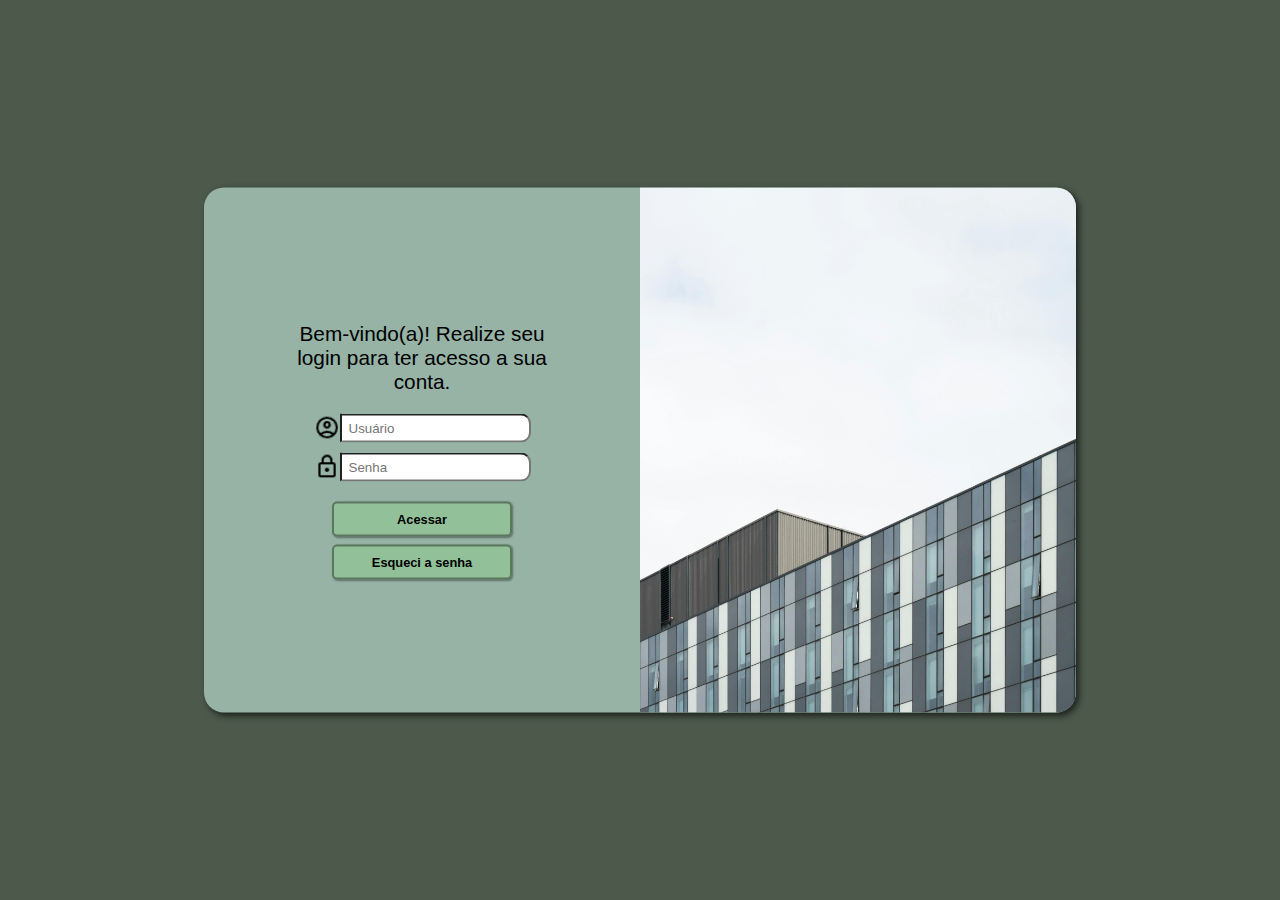
<file: index.html>
<!DOCTYPE html>
<html lang="pt-br">
<head>
    <meta charset="UTF-8">
    <meta name="viewport" content="width=device-width, initial-scale=1.0">
    <link rel="shortcut icon" href="imagens/favicon.ico" type="image/x-icon">
    <link rel="stylesheet" href="estilos/style.css">
    <link rel="stylesheet" href="estilos/h_queries.css">
    <link rel="stylesheet" href="estilos/v_queries.css">
    <title>Login</title>
</head>
<body>
    <section> 
    <div id="back-form"></div>
    <div id="div-content">
        <form action="" method="post" autocomplete="on">
            <p>Bem-vindo(a)! Realize seu login para ter acesso a sua conta.</p>
            <div class="input-group">
                <label for="user"><img src="imagens/account_icon.png" alt="Nome de usuário" title="Usuário"></label><input type="text" name="user" id="user" size="13" autocomplete="username" placeholder="Usuário" required>
            </div>
            <div id="input02" class="input-group">
                <label for="password"><img src="imagens/password_icon.png" alt="Senha de acesso" title="Senha"></label><input type="password" name="password" id="password" size="13" autocomplete="current-password" placeholder="Senha" required>
            </div>
            <div id="button-group">
                <input type="submit" value="Acessar">
                <input type="submit" value="Esqueci a senha" onclick="alerta()">
            </div>
        </form>
    </div>
    </section>
    <script>
        function alerta(){
            alert('Se você não sabe, quem dirá eu!')
        }
    </script>
</body>
</html>
</file>
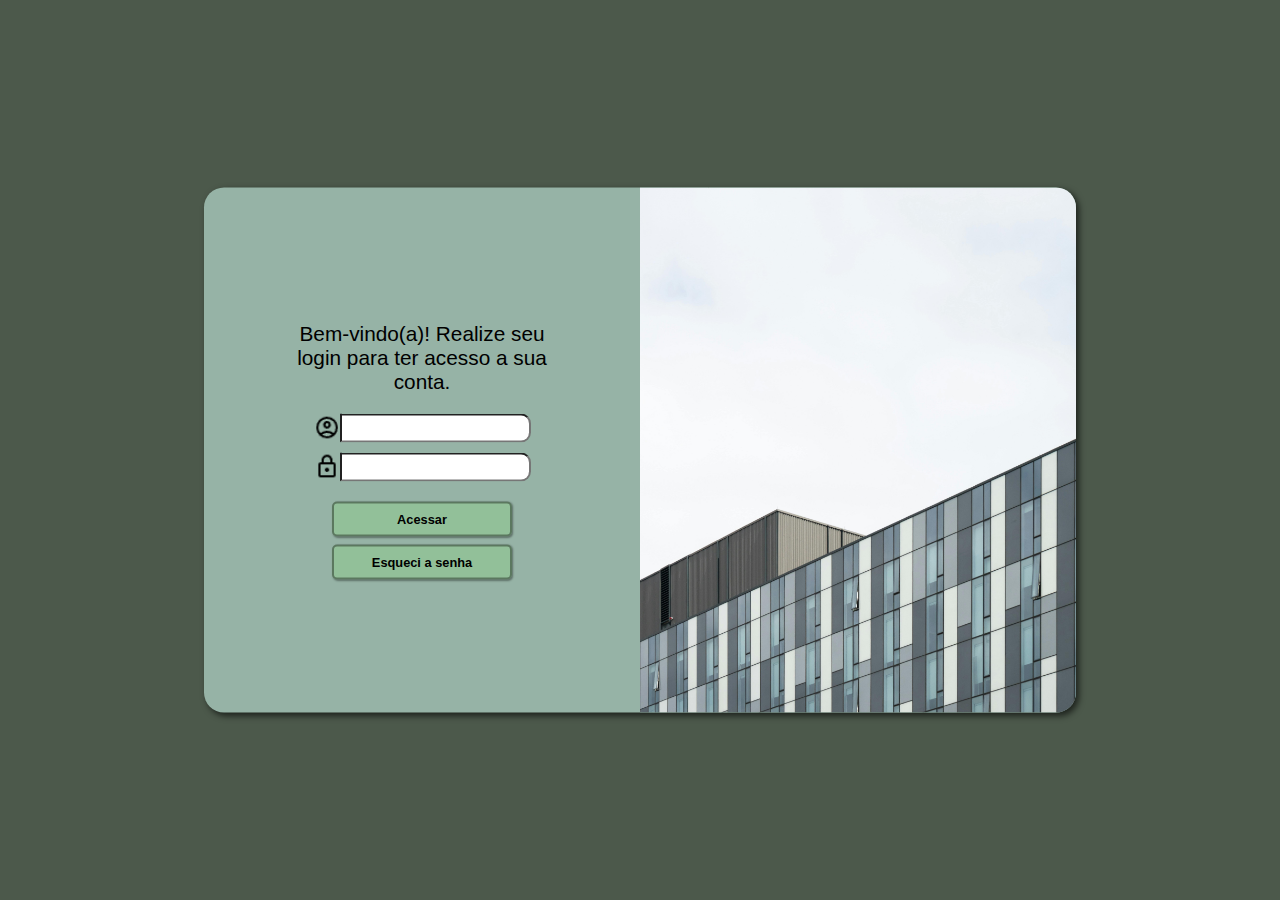
<file: login.html>
<!DOCTYPE html>
<html lang="pt-br">
<head>
    <meta charset="UTF-8">
    <meta name="viewport" content="width=device-width, initial-scale=1.0">
    <link rel="shortcut icon" href="imagens/favicon.ico" type="image/x-icon">
    <link rel="stylesheet" href="estilos/style.css">
    <link rel="stylesheet" href="estilos/h_queries.css">
    <link rel="stylesheet" href="estilos/v_queries.css">
    <title>Login</title>
</head>
<body>
    <section> 
    <div id="back-form"></div>
    <div id="div-content">
        <form action="login.php" method="post">
            <p>Bem-vindo(a)! Realize seu login para ter acesso a sua conta.</p>
            <div class="input-group">
                <label for="user"><img src="imagens/account_icon.png" alt="Nome de usuário" title="Usuário"></label><input type="text" name="user" id="user" size="12">
            </div>
            <div id="input02" class="input-group">
                <label for="password"><img src="imagens/password_icon.png" alt="Senha de acesso" title="Senha"></label><input type="password" name="password" id="password" size="12">
            </div>
            <div id="button-group">
                <input type="submit" value="Acessar">
                <input type="submit" value="Esqueci a senha">
            </div>
        </form>
    </div>
    </section>
</body>
</html>
</file>
<file: estilos/style.css>
*{
    margin: 0;
    padding: 0;
}

body{
    height: 100vh;
    position: relative;
    background-color: rgba(33, 49, 32, 0.808);
}

section{
    width: 70%;
    height: 55%;
    margin: auto;
    text-align: center;
    background-color: #96b3a6;
    position: absolute;
    top: 50%;
    left: 50%;
    transform: translate(-50%, -50%);
    padding: 10px 20px 20px 20px;
    border-radius: 20px;
    box-shadow: 3px 3px 6px rgba(0, 0, 0, 0.61);
    transition: width .7s, height .7s;
    transition-timing-function: ease-in-out;
}

.input-group input{
    height: 25px;
    padding-left: 7px;
    border-radius: 0 10px 10px 0;
}

#input02{
    margin-top: 10px
}

#back-form{
    display: block;
    width: 100%;
    height: 40%;
    position: absolute;
    top: 0;
    left: 0;
    border-radius: 20px 20px 0 0;
    background: #96b3a6 url(../imagens/back_form_small.jpg) no-repeat bottom center;
    background-size: cover;
}

#div-content{
    width: 100%;
    height: 60%;
    position: absolute;
    top: 40%;
    left: 50%;
    transform: translate(-50%);
}

#div-content p{
    padding: 0 15px;
    display: block;
    margin: auto;
    margin: 15px 0;
    text-align: center;
    font-size: 0.9em;
    font-family: 'Trebuchet MS', 'Lucida Sans Unicode', 'Lucida Grande', 'Lucida Sans', Arial, sans-serif;
}

form{
    position: absolute;
    width: 100%;
    top: 50%;
    transform: translate(0, -50%);
}

form img{
    margin-bottom: -8px;
    border-radius: 5px 0 0 5px;
    height: 26px;
}

#button-group input{
    display: block;
    margin: auto;
    width: 140px;
    padding: 3px 0;
    height: 30px;
    margin-top: 8px;
    background-color: rgba(144, 201, 144, 0.575);
    border-radius: 5px;
    border: 2px solid rgba(0, 0, 0, 0.377);
    box-shadow: 1px 1px 2px rgba(0, 0, 0, 0.377);
    font-family: Arial, Helvetica, sans-serif;
    font-weight: bold;
    font-size: 0.8em;
}

#button-group input:hover{
    cursor: pointer;
    transform: translate(0, -2px);
    transition: all .2s ease-in-out;
    box-shadow: 2px 2px 4px rgba(0, 0, 0, 0.377);
}
</file>
<file: estilos/h_queries.css>
@media screen and (max-width:200px){

    .input-group input{
        width: 85px;
    }

    #button-group input{
        width: 110px;
    }

    #button-group{
        margin-top: 10px;
    }

    #div-content p{
        font-size: 0.8em;
    }

    #back-form{
        border-radius: 20px 20px 0 0;
    }
}

@media screen and (min-width:400px){
    #div-content p{
        font-size: 1em;
        width: 80%;
        margin: auto;
        margin-bottom: 20px;
    }

    #button-group{
        margin-top: 15px;
    }

    #back-form{
        border-radius: 20px 20px 0 0;
    }

    .input-group input{
        width: 150px;
    }

    #button-group input{
        width: 140px;
        height: 30px;
    }
}

@media screen and (min-width:900px){
    #back-form{
        display: block;
    }

    section{
        width: 65%;
    }
    
    .input-group input{
        width: 180px;
    }

    #button-group{
        margin-top: 20px;
    }

    #button-group input{
        width: 180px;
        height: 35px;
    }

    #back-form{
        top: 0;
        left: 50%;
        height: 100%;
        width: 50%;
        border-radius: 0 20px 20px 0;
    }

    #div-content{
        width: 50%;
        height: 100%;
        top: 0;
        left: 25%;
    }

    #div-content p{
        font-size: 1.3em;
        width: 60%;
        margin: auto;
        margin-bottom: 20px;
    }

    form{
        position: absolute;
        top: 50%;
        transform: translate(0, -50%);
    }
}
</file>
<file: estilos/v_queries.css>
@media screen and (orientation:landscape) and (max-height:650px){
    #back-form{
        display: block;
    }

    section{
        width: 80%;
    }
    
    .input-group input{
        width: 150px;
    }

    #button-group{
        margin-top: 20px;
    }

    #button-group input{
        width: 140px;
        height: 35px;
    }

    #back-form{
        top: 0;
        left: 50%;
        height: 100%;
        width: 50%;
        border-radius: 0 20px 20px 0;
    }

    #div-content{
        width: 50%;
        height: 100%;
        top: 0;
        left: 25%;
        margin-top: 0;
    }

    #div-content p{
        font-size: 1.2em;
        width: 80%;
        margin: auto;
        margin-bottom: 20px;
    }

    form{
        position: absolute;
        top: 50%;
        transform: translate(0, -50%);
    }
}

@media screen and (orientation:landscape) and (max-height:600px) and (max-width:800px){
    #div-content p{
        font-size: 1.1em;
        width: 80%;
        margin: auto;
        margin-bottom: 20px;
    }
}

@media screen and (max-height:650px) and (max-width:600px){
    
    #button-group{
        width: 100%;
    }

    #button-group input{
        display: inline-block;
    }
}

@media screen and (max-height:650px) and (max-width:300px){
    section{
        height: 60%;
    }

    #button-group input{
        display: block;
        width: 120px;
    }
}

@media screen and (max-height:580px){
    section{
        width: 60%;
        height: 60%;
    }
    
    form{
        position: absolute;
        width: 100%;
        top: 50%;
        transform: translate(0, -50%);
    }

    #div-content p{
        font-size: 0.9em;
        width: 80%;
        margin: auto;
        margin-bottom: 15px;
    }

    #button-group{
        margin-top: 0;
    }

    #button-group input{
        height: 25px;
    }

    .input-group input{
        height: 25px;
        width: 110px;
    }
}

@media screen and (max-height:350px), screen and (max-height:250px) and (max-width:750px){    
    section{
        width: 70%;
    }
    
    #div-content{
        width: 60%;
        left: 30%;
    }
    
    #div-content p{
        width: 60%;
    }

    #back-form{
        width: 40%;
        left: 60%;
    }
     
    form{
        width: 100%;
        left: 50%;
        transform: translate(-50%, -50%);
    }

    .input-group{
        display: inline-block;
    }

    .input-group input{
        width: 100px;
    }

    #button-group{
        margin-top: 0;
        display: block;
    }

    #button-group input{
        display: inline-block;
        width: 130px;
    }
}

@media screen and (max-height:300px) and (max-width:600px){
    #back-form{
        display: none;
    }

    section{
        width: 50%;
    }

    #div-content{
        width: 100%;
        left: 50%;
    }

    .input-group input{
        width: 80px;
    }

    #button-group input{
        font-size: 0.8em;
        width: 120px;
    }
}
</file>
